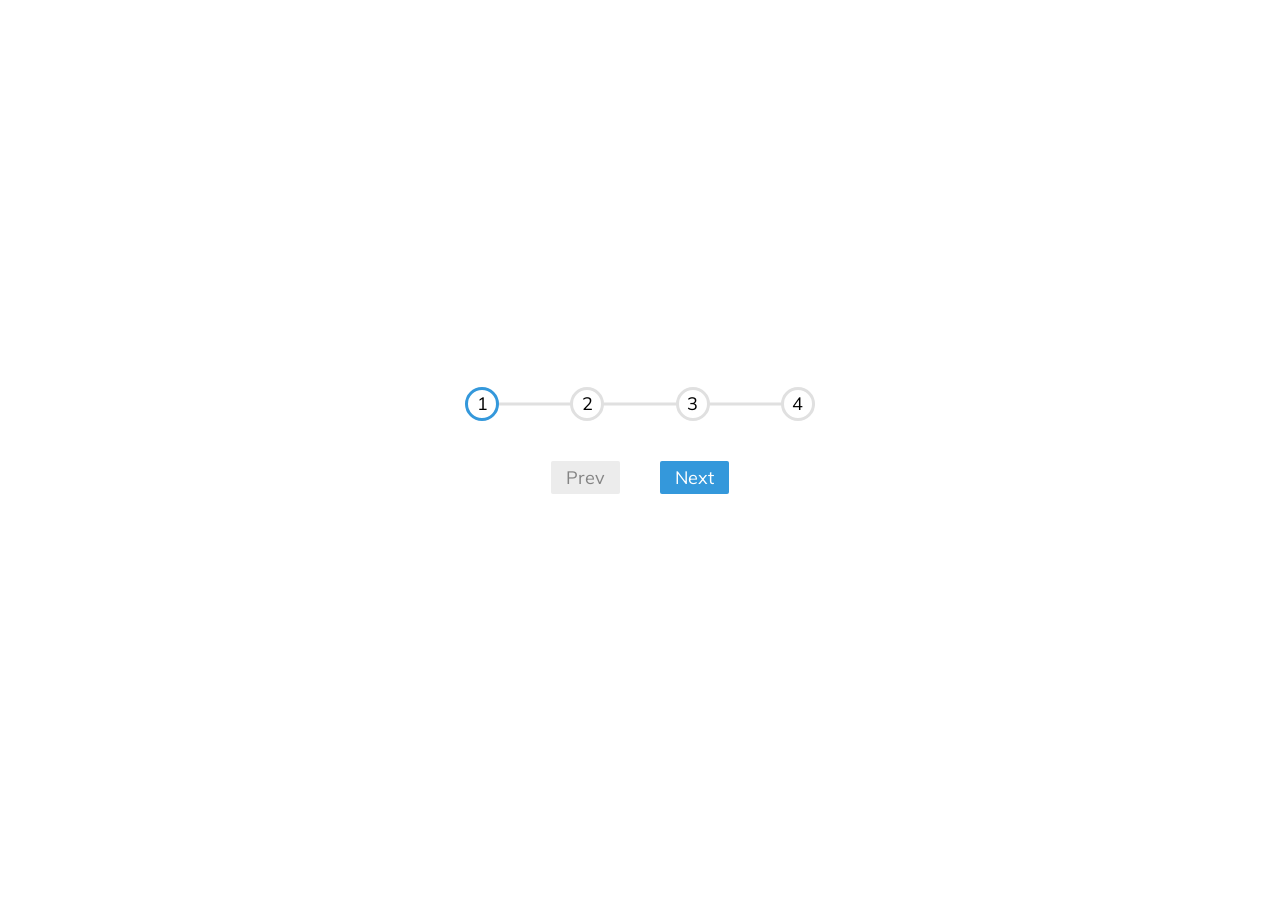
<file: 02. Progress Steps/index.html>
<!DOCTYPE html>
<html lang="en">
  <head>
    <meta charset="UTF-8" />
    <meta name="viewport" content="width=device-width, initial-scale=1.0" />
    <link rel="stylesheet" href="style.css" />
    <title>Progress Steps</title>
  </head>
  <body>
    <div class="container">
      <div class="progress-container">
        <div class="progress" id="progress"></div>
        <div class="circle active">1</div>
        <div class="circle">2</div>
        <div class="circle">3</div>
        <div class="circle">4</div>
      </div>
      <button class="btn" id="prev" disabled>Prev</button
      ><button class="btn" id="next">Next</button>
    </div>
    <script src="script.js"></script>
  </body>
</html>
</file>
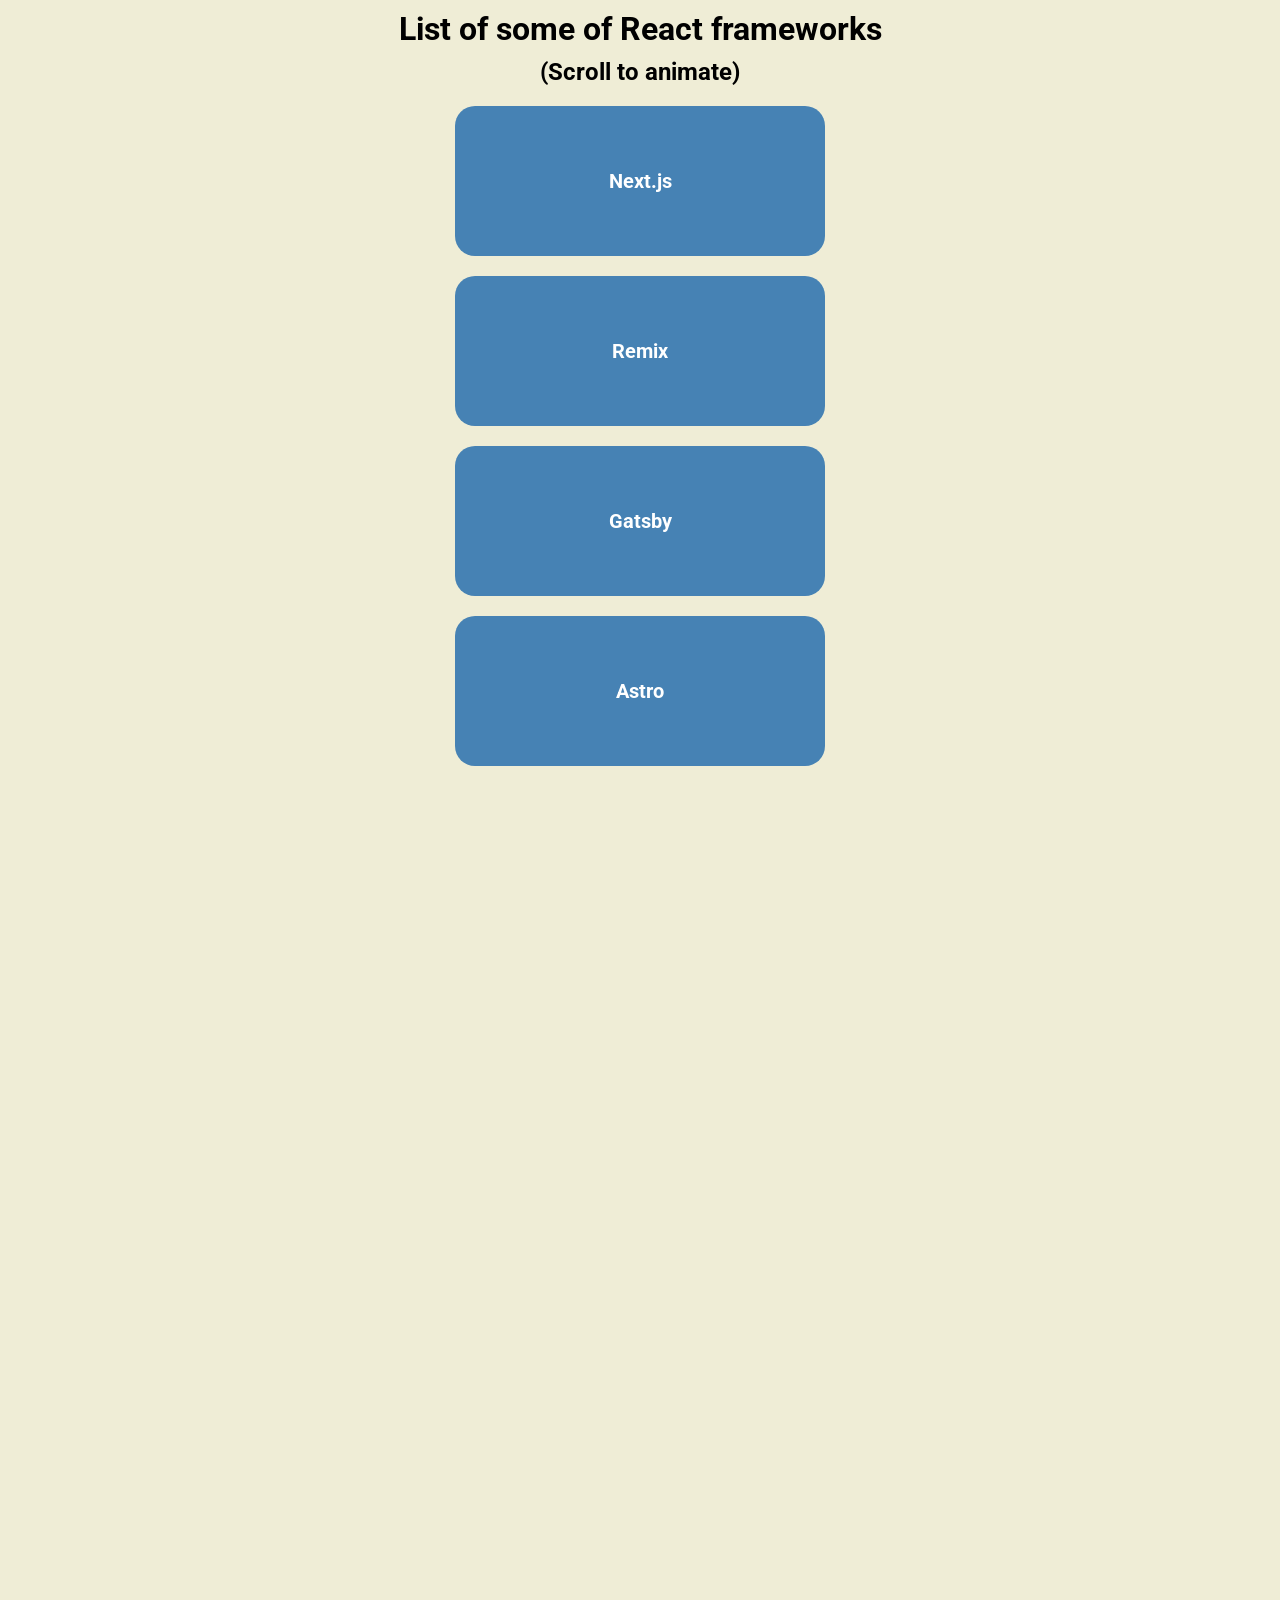
<file: 06. Scroll Animation/index.html>
<!DOCTYPE html>
<html lang="en">
  <head>
    <meta charset="UTF-8" />
    <meta name="viewport" content="width=device-width, initial-scale=1.0" />
    <link rel="stylesheet" href="style.css" />
    <title>Scroll Animation</title>
  </head>
  <body>
    <div class="title">
      <h1>List of some of React frameworks</h1>
      <h2>(Scroll to animate)</h2>
    </div>
    <div class="box">Next.js</div>
    <div class="box">Remix</div>
    <div class="box">Gatsby</div>
    <div class="box">Astro</div>
    <div class="box">Vite</div>
    <div class="box">RedwoodJS</div>
    <div class="box">React Native</div>
    <div class="box">Expo</div>
    <div class="box">Docusaurus</div>
    <div class="box">Refine</div>
    <div class="box">Blitz.js</div>
    <div class="box">Create React App</div>
    <div class="box">Hono</div>
    <div class="box">TanStack Router</div>
    <div class="box">..and 10 new ones by tomorrow</div>
    <script src="script.js"></script>
  </body>
</html>
</file>
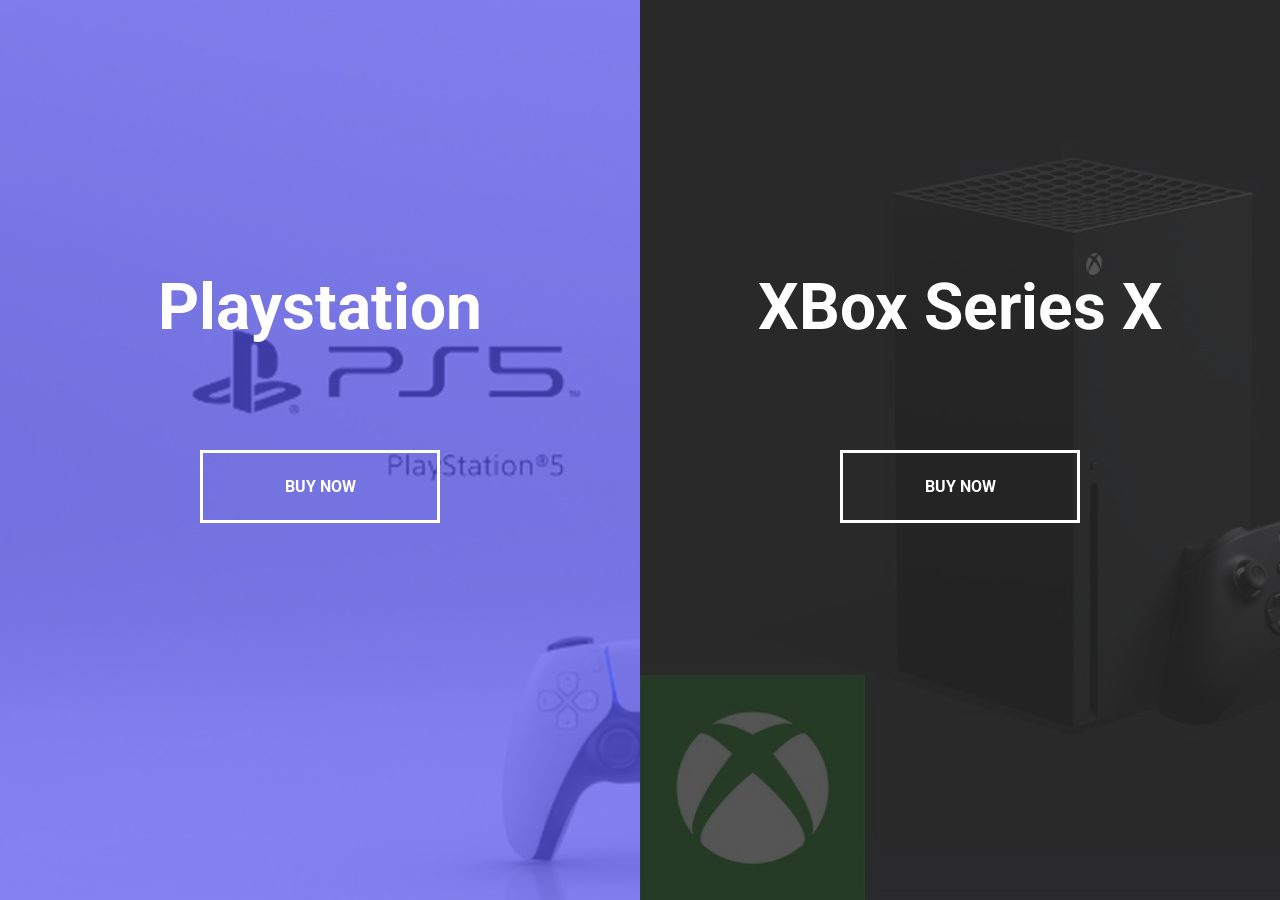
<file: 07. Split Landing Page/index.html>
<!DOCTYPE html>
<html lang="en">
  <head>
    <meta charset="UTF-8" />
    <meta name="viewport" content="width=device-width, initial-scale=1.0" />
    <link rel="stylesheet" href="style.css" />
    <title>Split Landing Page</title>
  </head>
  <body>
    <div class="container">
      <div class="split left">
        <h1>Playstation</h1>
        <div class="btn">Buy now</div>
      </div>
      <div class="split right">
        <h1>XBox Series X</h1>
        <div class="btn">Buy now</div>
      </div>
    </div>
    <script src="script.js"></script>
  </body>
</html>
</file>
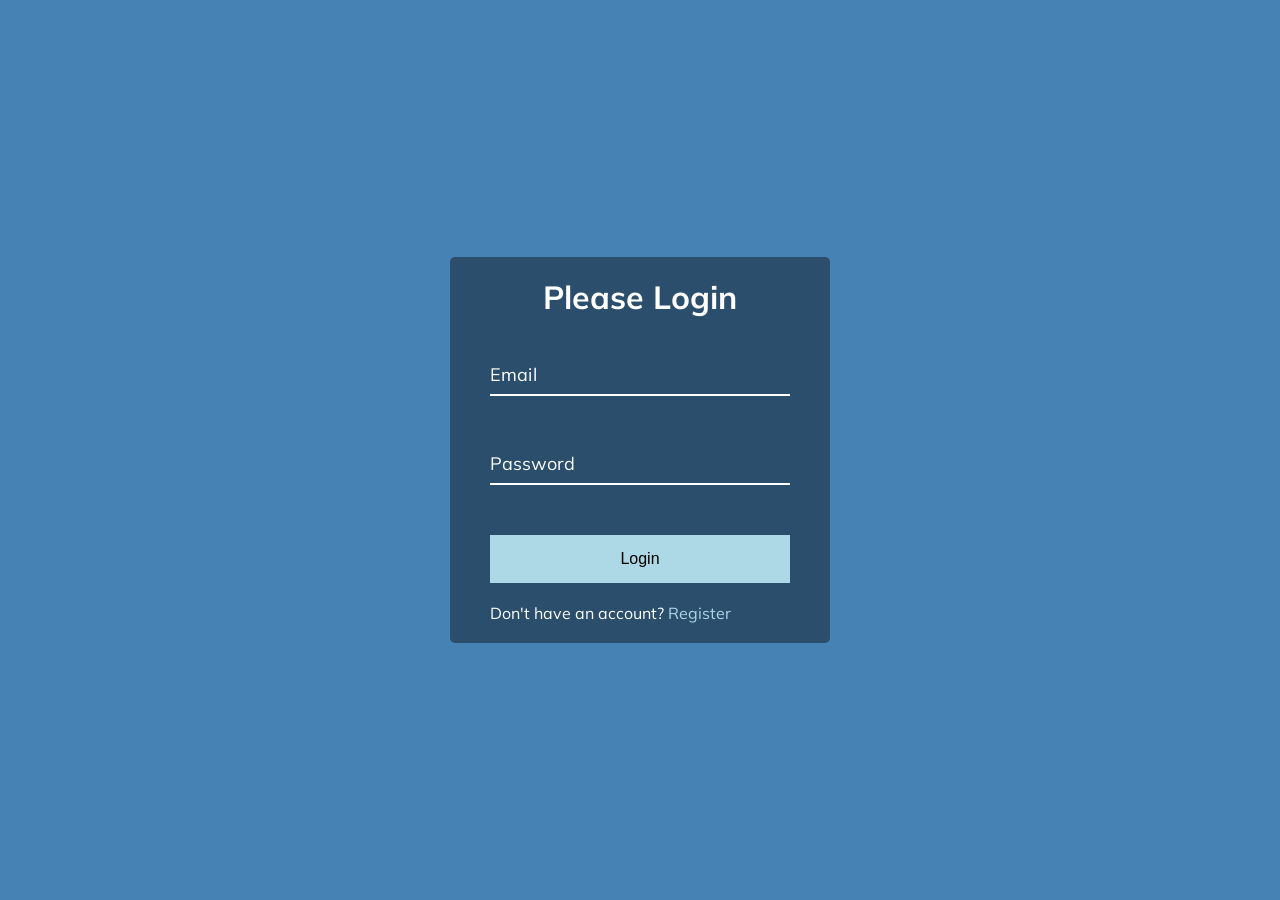
<file: 08. Form Input Wave/index.html>
<!DOCTYPE html>
<html lang="en">
  <head>
    <meta charset="UTF-8" />
    <meta name="viewport" content="width=device-width, initial-scale=1.0" />
    <link rel="stylesheet" href="style.css" />
    <title>Form Input Wave</title>
  </head>
  <body>
    <div class="container">
      <h1>Please Login</h1>
      <form>
        <div class="form-control">
          <input type="text" required />
          <label>Email</label>
        </div>
        <div class="form-control">
          <input type="password" required />
          <label>Password</label>
        </div>
        <button type="submit" class="btn">Login</button>
      </form>
      <p class="text">Don't have an account? <a href="#">Register</a></p>
    </div>
    <script src="script.js"></script>
  </body>
</html>
</file>
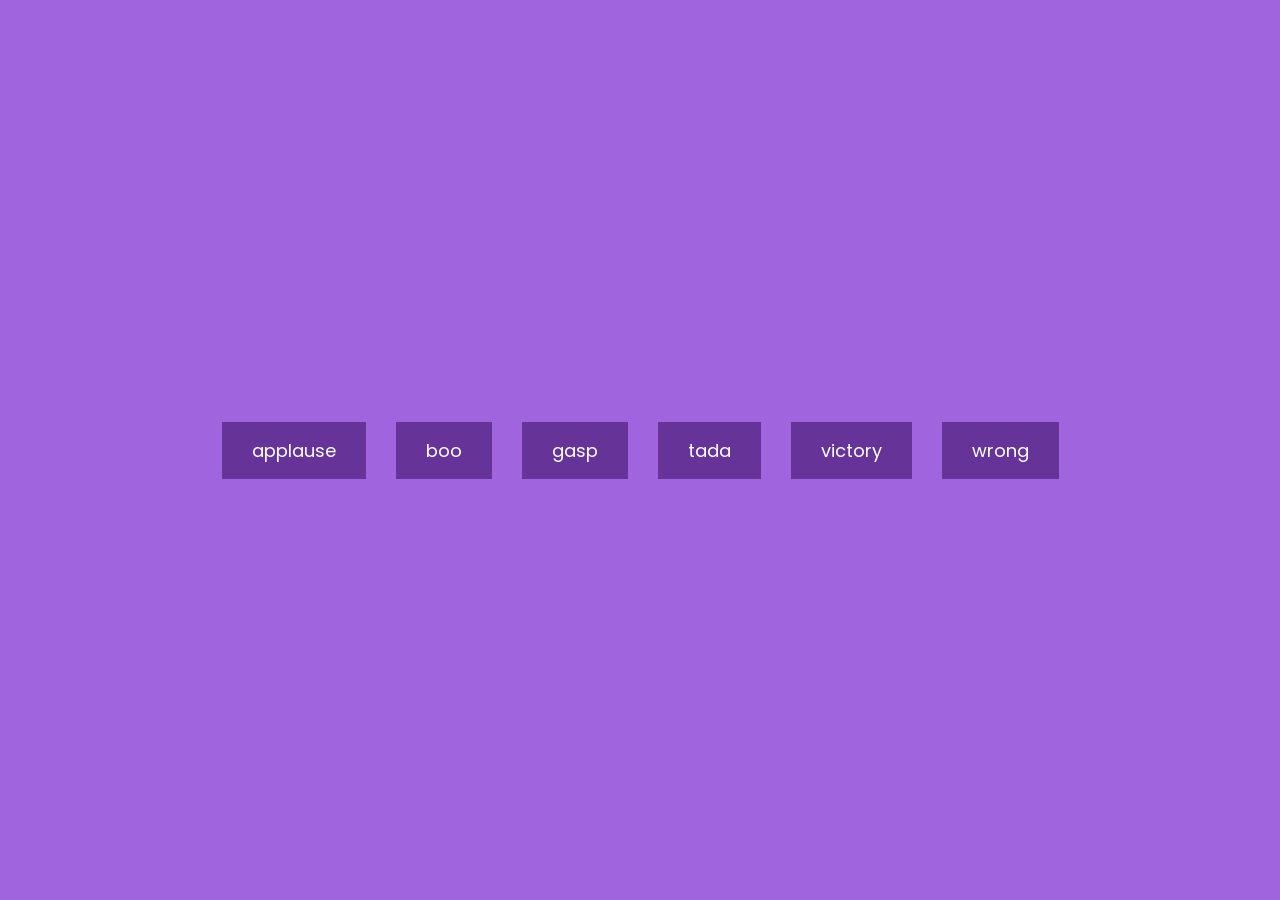
<file: 09. Sound Board/index.html>
<!DOCTYPE html>
<html lang="en">
  <head>
    <meta charset="UTF-8" />
    <meta name="viewport" content="width=device-width, initial-scale=1.0" />
    <link rel="stylesheet" href="style.css" />
    <title>Sound Board</title>
  </head>
  <body>
    <audio id="applause" src="sounds/applause.mp3"></audio>
    <audio id="boo" src="sounds/boo.mp3"></audio>
    <audio id="gasp" src="sounds/gasp.mp3"></audio>
    <audio id="tada" src="sounds/tada.mp3"></audio>
    <audio id="victory" src="sounds/victory.mp3"></audio>
    <audio id="wrong" src="sounds/wrong.mp3"></audio>

    <div id="button-wrap"></div>
    <script src="script.js"></script>
  </body>
</html>
</file>
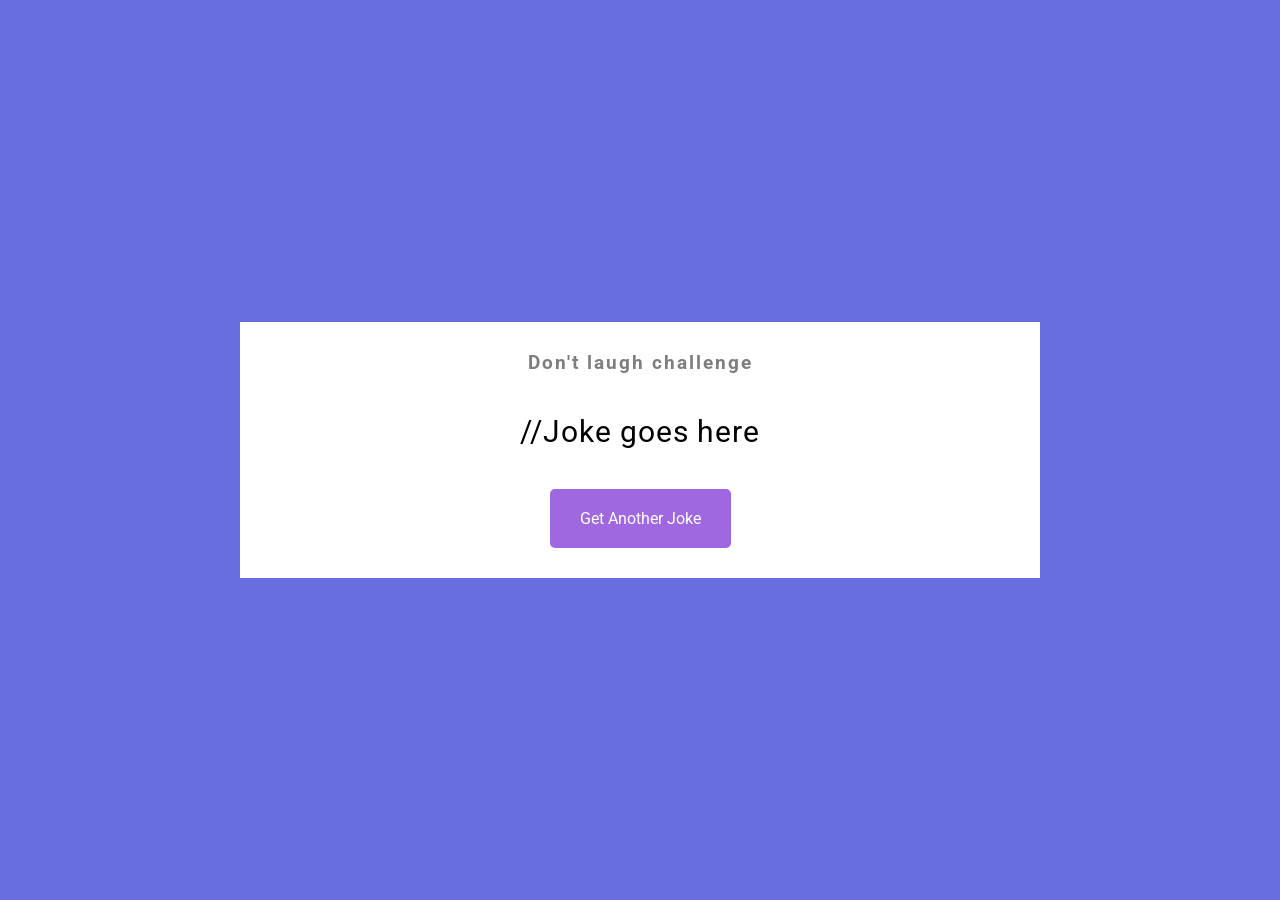
<file: 10. Dad Jokes/index.html>
<!DOCTYPE html>
<html lang="en">
  <head>
    <meta charset="UTF-8" />
    <meta name="viewport" content="width=device-width, initial-scale=1.0" />
    <link rel="stylesheet" href="style.css" />
    <title>Dad Jokes</title>
  </head>
  <body>
    <div class="container">
      <h3>Don't laugh challenge</h3>
      <div class="joke" id="joke">//Joke goes here</div>
      <button class="btn" id="btn">Get another joke</button>
    </div>
    <script src="script.js"></script>
  </body>
</html>
</file>
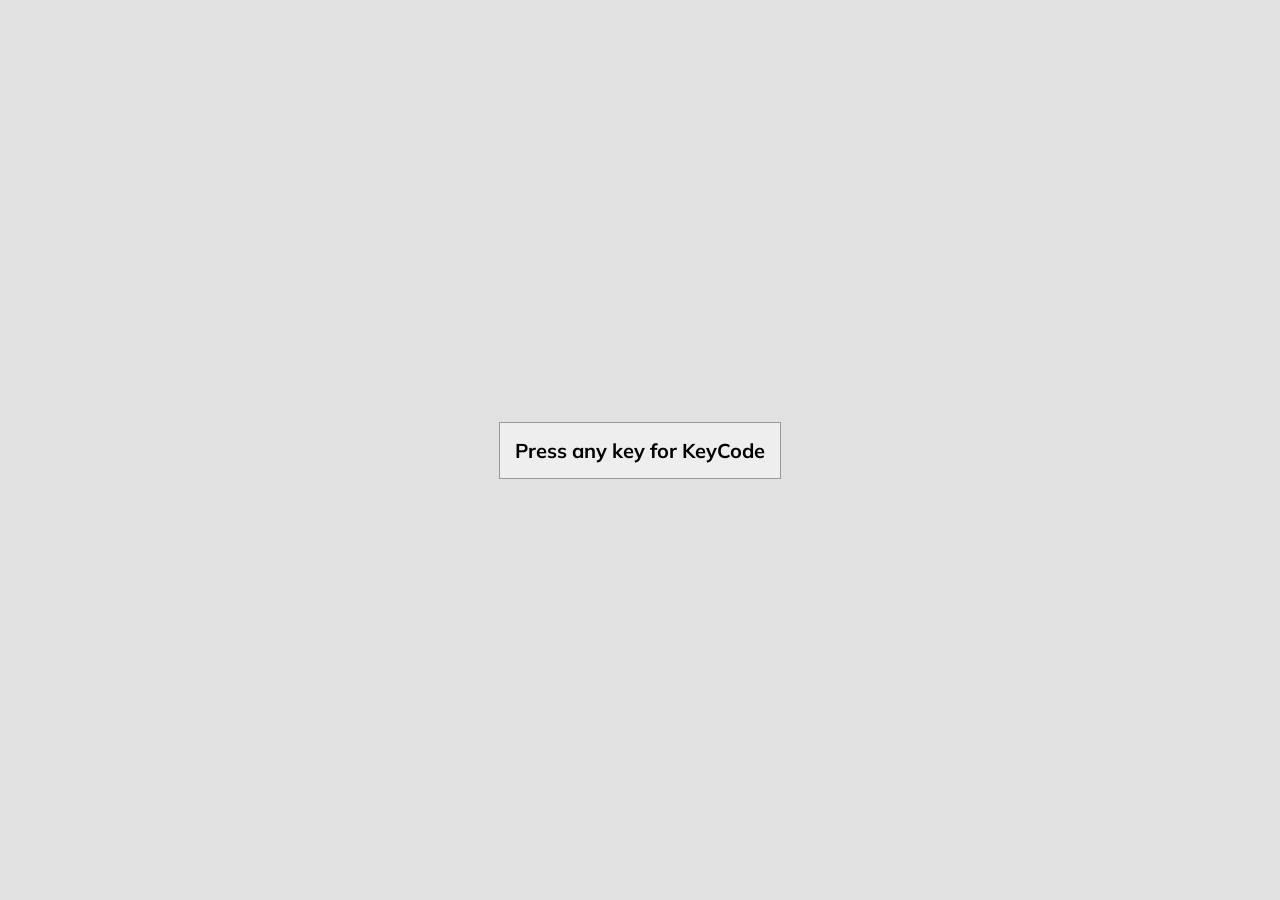
<file: 11.  Event KeyCodes/index.html>
<!DOCTYPE html>
<html lang="en">
  <head>
    <meta charset="UTF-8" />
    <meta name="viewport" content="width=device-width, initial-scale=1.0" />
    <link rel="stylesheet" href="style.css" />
    <title>Event KeyCode</title>
  </head>
  <body>
    <div class="container">
      <div class="key">Press any key for KeyCode</div>
    </div>
    <script src="script.js"></script>
  </body>
</html>
</file>
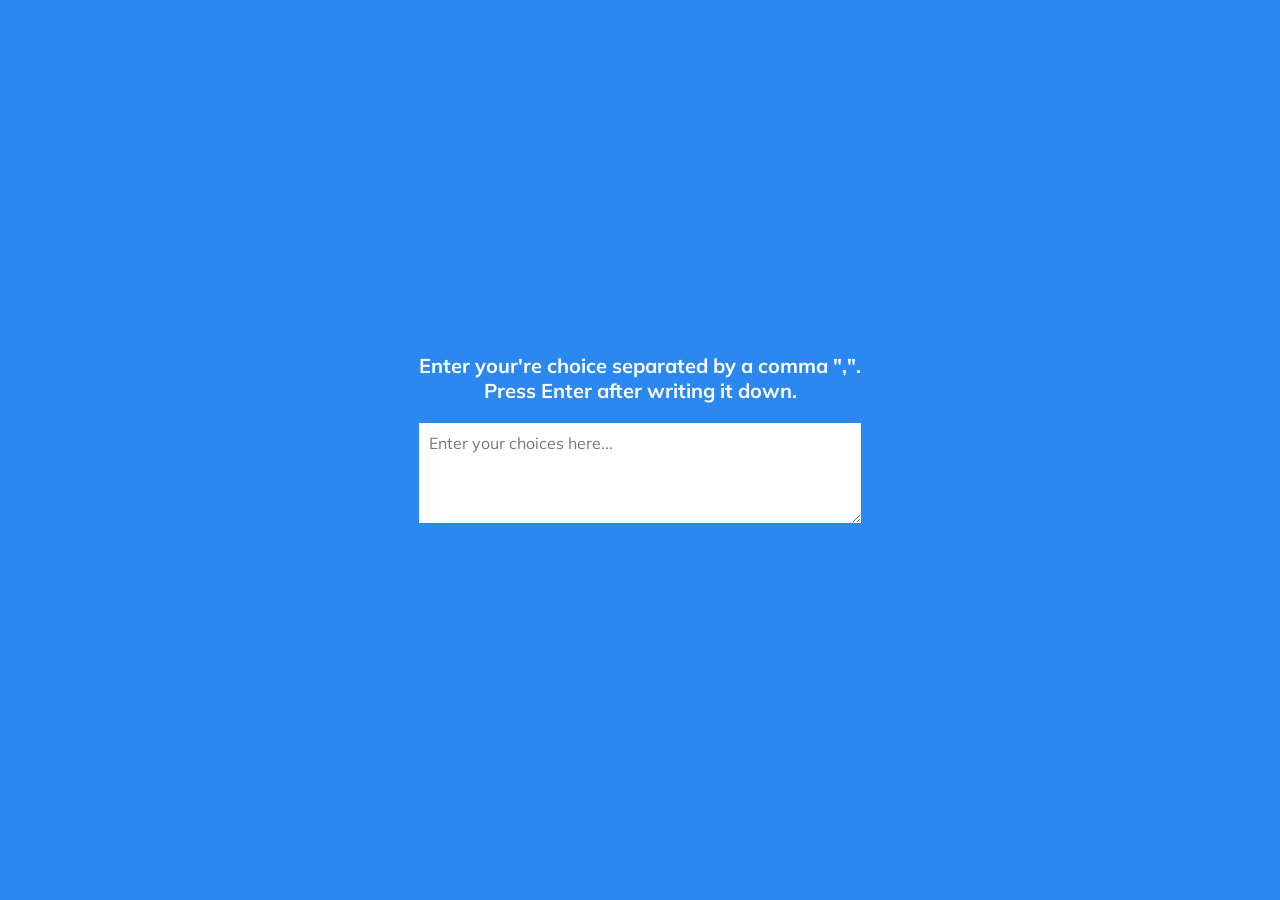
<file: 13. Random Choice Picker/index.html>
<!DOCTYPE html>
<html lang="en">
  <head>
    <meta charset="UTF-8" />
    <meta name="viewport" content="width=device-width, initial-scale=1.0" />
    <link rel="stylesheet" href="style.css" />
    <title>Random Choice Picker</title>
  </head>
  <body>
    <div class="container">
      <h3>
        Enter your're choice separated by a comma ",". <br />Press Enter after
        writing it down.
      </h3>
      <textarea
        id="textarea"
        placeholder="Enter your choices here..."
      ></textarea>
      <div class="tags"></div>
    </div>
    <script src="script.js"></script>
  </body>
</html>
</file>
<file: 02. Progress Steps/style.css>
@import url("https://fonts.googleapis.com/css2?family=Mulish:ital,wght@0,200..1000;1,200..1000&display=swap");

:root {
  --line-border-fill: #3498db;
  --line-border-empty: #e0e0e0;
}

* {
  box-sizing: border-box;
  margin: 0;
  padding: 0;
}

body {
  font-family: "Mulish", sans-serif;
  display: flex;
  align-items: center;
  justify-content: center;
  height: 100vh;
  overflow: hidden;
}

.container {
  text-align: center;
}

.progress-container {
  display: flex;
  justify-content: space-between;
  width: 350px;
  max-width: 100%;
  position: relative;
  margin-bottom: 20px;
}

.progress-container::before {
  content: "";
  position: absolute;
  top: 50%;
  left: 0;
  height: 3px;
  width: 100%;
  transform: translateY(-50%);
  background-color: var(--line-border-empty);
  transition: 0.4s ease;
  z-index: -1;
}

.progress {
  position: absolute;
  top: 50%;
  left: 0;
  height: 3px;
  width: 0%;
  transform: translateY(-50%);
  background-color: var(--line-border-fill);
  transition: 0.4s ease;
  z-index: -1;
}

.circle {
  background-color: #fff;
  border-radius: 100%;
  height: 34px;
  width: 34px;
  padding: 5px;
  display: flex;
  align-items: center;
  justify-content: center;
  font-size: 18px;
  border: 3px solid var(--line-border-empty);
  transition: 0.4s ease 0.2s;
}

.circle.active {
  border-color: var(--line-border-fill);
}

.btn {
  background-color: var(--line-border-fill);
  padding: 5px 15px;
  border: none;
  font-family: inherit;
  margin: 20px;
  color: #fff;
  border-radius: 2px;
  font-size: 18px;
  cursor: pointer;
}

.btn:active {
  transform: scale(0.9);
}

.btn:focus {
  border: none;
  outline: none;
}

.btn:disabled {
  background-color: var(--line-border-empty);
  color: #333;
  cursor: not-allowed;
  opacity: 0.6;
}
</file>
<file: 06. Scroll Animation/style.css>
@import url("https://fonts.googleapis.com/css2?family=Roboto:ital,wght@0,100..900;1,100..900&display=swap");

* {
  padding: 0;
  margin: 0;
  box-sizing: border-box;
}

body {
  font-family: "Roboto", sans-serif;
  width: 100vh;
  display: flex;
  align-items: center;
  flex-direction: column;
  margin: 0 auto;
  overflow-x: hidden;
  background-color: #efedd6;
}

.title {
  display: flex;
  flex-direction: column;
  justify-content: center;
  align-items: center;
  margin-bottom: 10px;
}

.title h1 {
  margin: 10px;
}

.box {
  width: 370px;
  height: 150px;
  margin: 10px;
  background-color: steelblue;
  color: #fff;
  font-weight: bold;
  font-size: 20px;
  display: flex;
  align-items: center;
  justify-content: center;
  border-radius: 20px;
  transform: translateX(400%);
  transition: transform 0.4s ease-out;
}

.box:nth-child(even) {
  transform: translateX(-400%);
}

.box.active {
  transform: translateX(0);
}
</file>
<file: 07. Split Landing Page/style.css>
@import url("https://fonts.googleapis.com/css2?family=Roboto:ital,wght@0,100..900;1,100..900&display=swap");

:root {
  --left-bg-color: rgba(87, 84, 236, 0.7);
  --right-bg-color: rgba(43, 43, 43, 0.8);
  --left-btn-hover-color: rgba(87, 84, 236, 1);
  --right-btn-hover-color: rgba(28, 122, 28, 1);
  --active-width: 70%;
  --other-width: 30%;
}

* {
  margin: 0;
  padding: 0;
  box-sizing: border-box;
}

body {
  font-family: "Roboto", sans-serif;
  height: 100vh;
  overflow: hidden;
}

.container {
  position: relative;
  width: 100%;
  height: 100%;
}

h1 {
  position: absolute;
  top: 30%;
  left: 50%;
  transform: translateX(-50%);
  font-size: 4rem;
  color: #fff;
  white-space: nowrap;
}

.btn {
  position: absolute;
  display: flex;
  justify-content: center;
  align-items: center;
  top: 50%;
  left: 50%;
  transform: translateX(-50%);
  color: #fff;
  border: 0.2rem solid #fff;
  width: 15rem;
  font-size: 1rem;
  padding: 1.5rem;
  font-weight: bold;
  text-transform: uppercase;
  cursor: pointer;
}

.split {
  position: absolute;
  width: 50%;
  height: 100%;
  overflow: hidden;
}

.split.left {
  position: absolute;
  left: 0;
  background: url("images/ps.jpg");
  background-repeat: no-repeat;
  background-size: cover;
}

.split.left::before {
  content: "";
  position: absolute;
  background-color: var(--left-bg-color);
  width: 100%;
  height: 100%;
}

.split.right {
  position: absolute;
  right: 0;
  background: url("images/xbox.jpg");
  background-repeat: no-repeat;
  background-size: cover;
}

.split.right::before {
  content: "";
  position: absolute;
  background-color: var(--right-bg-color);
  width: 100%;
  height: 100%;
}

.split.left .btn:hover {
  background-color: var(--left-btn-hover-color);
  border-color: var(--left-btn-hover-color);
}

.split.right .btn:hover {
  background-color: var(--right-btn-hover-color);
  border-color: var(--right-btn-hover-color);
}

.left-active .left {
  width: var(--active-width);
}

.left-active .right {
  width: var(--other-width);
}

.right-active .right {
  width: var(--active-width);
}

.right-active .left {
  width: var(--other-width);
}

.split.left,
.split.right,
.split.left::before,
.split.right::before {
  transition: all 1s ease;
}

@media (max-width: 800px) {
  h1 {
    font-size: 2rem;
    top: 40%;
  }

  .btn {
    padding: 1.2rem;
    width: 12rem;
  }
}
</file>
<file: 08. Form Input Wave/style.css>
@import url("https://fonts.googleapis.com/css2?family=Muli&display=swap");

* {
  padding: 0;
  margin: 0;
  box-sizing: border-box;
}

body {
  font-family: "Muli", sans-serif;
  background-color: steelblue;
  display: flex;
  justify-content: center;
  align-items: center;
  overflow: hidden;
  height: 100vh;
  width: 100vw;
  color: #fff;
}

.container {
  background-color: rgba(0, 0, 0, 0.4);
  padding: 20px 40px;
  border-radius: 5px;
}

.container h1 {
  color: #fff;
  text-align: center;
  margin-bottom: 30px;
}

.container a {
  color: lightblue;
  text-decoration: none;
}

.text {
  margin-top: 20px;
}

.btn {
  cursor: pointer;
  display: inline-block;
  width: 100%;
  background-color: lightblue;
  padding: 15px;
  font-size: 16px;
  border: none;
}

.btn:active {
  transform: scale(0.98);
}

.btn:focus,
.btn:active {
  outline: 0;
}

.form-control {
  position: relative;
  margin: 40px 0 50px;
  width: 300px;
}

.form-control input {
  display: block;
  background-color: transparent;
  border: 0;
  width: 100%;
  font-size: 18px;
  padding: 8px 0;
  color: #fff;
  border-bottom: 2px solid #fff;
}

.form-control input:focus,
.form-control input:valid {
  outline: 0;
  border-color: lightblue;
}

.form-control label {
  position: absolute;
  top: 6px;
  left: 0;
}

.form-control label span {
  display: inline-block;
  min-width: 5px;
  font-size: 18px;
  transition: all 0.4s cubic-bezier(0.68, -0.55, 0.265, 1.55);
}

.form-control input:focus + label span,
.form-control input:active + label span {
  color: lightblue;
  transform: translateY(-30px);
}
</file>
<file: 09. Sound Board/style.css>
@import url("https://fonts.googleapis.com/css2?family=Poppins&display=swap");

* {
  padding: 0;
  margin: 0;
  box-sizing: border-box;
}

body {
  font-family: "Poppins", sans-serif;
  background-color: rgb(161, 100, 223);
  display: flex;
  flex-wrap: wrap;
  justify-content: center;
  align-items: center;
  overflow: hidden;
  height: 100vh;
  width: 100vw;
}

.btn {
  background-color: rebeccapurple;
  border: none;
  padding: 15px 30px;
  color: #fff;
  font-size: 18px;
  font-family: inherit;
  margin: 15px;
  cursor: pointer;
}

.btn:active {
  transform: scale(0.98);
}

.btn:focus {
  outline: 0;
}
</file>
<file: 10. Dad Jokes/style.css>
@import url("https://fonts.googleapis.com/css2?family=Roboto:ital,wght@0,100..900;1,100..900&display=swap");

* {
  padding: 0;
  margin: 0;
  box-sizing: border-box;
}

body {
  font-family: "Roboto", sans-serif;
  background-color: #686de0;
  display: flex;
  justify-content: center;
  align-items: center;
  padding: 10px;
  width: 100vw;
  height: 100vh;
}

.container {
  background-color: #fff;
  padding: 30px 40px;
  max-width: 100%;
  width: 800px;
  display: flex;
  align-items: center;
  justify-content: center;
  flex-direction: column;
  gap: 40px;
  box-shadow: 0 10px 20px rgba(0, 0, 0, 0.1), 0 6px 6px rgba(0, 6px, 6px, 0.1);
}

h3 {
  letter-spacing: 2px;
  opacity: 0.5;
}
.joke {
  font-size: 30px;
  letter-spacing: 1px;
  max-width: 600px;
}

.btn {
  background-color: #9f68e0;
  color: #fff;
  border: 0;
  padding: 20px 30px;
  font-size: 16px;
  border-radius: 5px;
  font-family: inherit;
  text-transform: capitalize;
  cursor: pointer;
  box-shadow: 0 5px 15px rgba(0, 0, 0, 0.1), 0 6px 6px rgba(0, 6px, 6px, 0.1);
}

.btn:focus {
  outline: 0;
}

.btn:active {
  transform: scale(0.98);
}
</file>
<file: 11.  Event KeyCodes/style.css>
@import url("https://fonts.googleapis.com/css2?family=Muli&display=swap");

* {
  padding: 0;
  margin: 0;
  box-sizing: border-box;
}

body {
  width: 100vw;
  height: 100vh;
  font-family: "Muli", sans-serif;
  display: flex;
  align-items: center;
  justify-content: center;
  background-color: #e1e1e1;
}

.key {
  border: 1px solid #999;
  background-color: #eee;
  padding: 15px;
  margin: 10px;
  display: inline-flex;
  justify-content: center;
  align-items: center;
  flex-direction: column;
  min-width: 150px;
  font-weight: bold;
  font-size: 20px;
  position: relative;
  box-shadow: rgba(0, 0, 0, 0.1);
}

.key small {
  position: absolute;
  top: -24px;
  left: 0;
  text-align: center;
  width: 100%;
  color: #555;
  font-size: 14px;
}
</file>
<file: 13. Random Choice Picker/style.css>
@import url("https://fonts.googleapis.com/css2?family=Muli&display=swap");

* {
  padding: 0;
  margin: 0;
  box-sizing: border-box;
}

body {
  font-family: "Muli", sans-serif;
  display: flex;
  flex-direction: column;
  align-items: center;
  justify-content: center;
  height: 100vh;
  width: 100vw;
  background-color: #2b88f0;
  padding: 10px;
}

h3 {
  color: #fff;
  font-size: 20px;
  margin: 0 0 20px;
  text-align: center;
}

#textarea {
  width: 100%;
  height: 100px;
  font-family: inherit;
  padding: 10px;
  margin: 0 0 20px;
  font-size: 16px;
  border: 0;
  outline: 0;
}

.tag {
  display: inline-block;
  color: #fff;
  background-color: #f09326;
  border-radius: 50px;
  margin: 0 10px 10px 0;
  padding: 10px;
}

.tag.highlight {
  background-color: #273c75;
}
</file>
